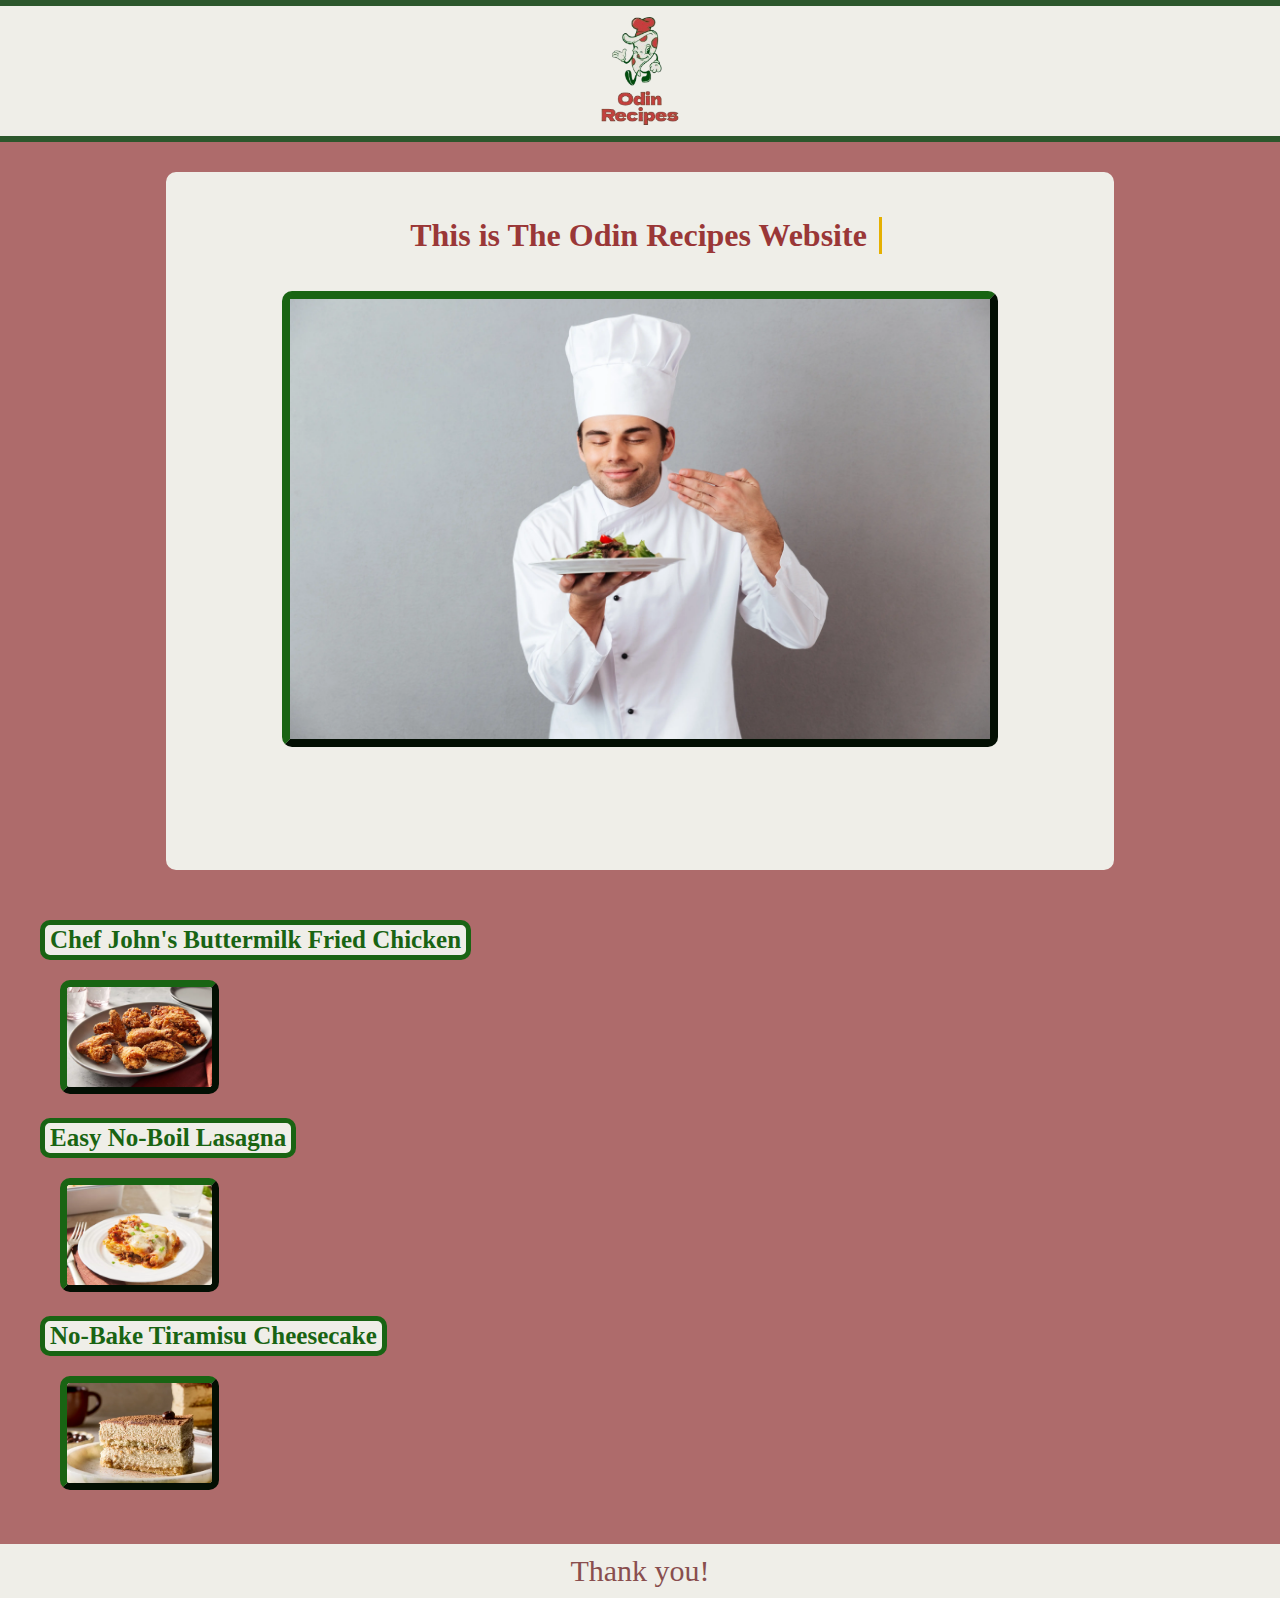
<file: index.html>
<!DOCTYPE html>
<html lang="en">

<head>
    <meta charset="UTF-8">
    <meta name="viewport" content="width=device-width, initial-scale=1.0">
    <title>odin-recipes</title>
    <link rel="icon" href="./img/logo.png" type="image/png">
    <link rel="stylesheet" href="styleindex.css">

</head>

<body>
    <header>
        <span class="logo"><img src="./img/logo.png" height="120" width="120"></span>

    </header>
    <div class="container">
        <div class="title-container">
            <h1 id="title">This is The Odin Recipes Website</h1>
        </div>
        <div id="imgchef">
            <img src="./img/chef.webp" width="700" height="440" alt="chef">

        </div>
    </div>
    <ul>
        <li>
            <a href="./recipes/fried-chicken.html">
                <button class="text">Chef John's Buttermilk Fried Chicken</button>
                <div><img class="pic" src="./img/neggets.webp" alt="fried chicken" width="145" height="100"></div>
            </a>
        </li>
        <li>
            <a href="./recipes/lasagna.html"> <button class="text"> Easy No-Boil Lasagna</button>
                <div><img class="pic" src="./img/lasagna.webp" alt="Lasagna" width="145" height="100"></div>
            </a>
        </li>
        <li>
            <a href="./recipes/tiramisu-cheesecake.html"> <button class="text">No-Bake Tiramisu Cheesecake</button>
                <div><img class="pic" src="./img/tira.webp" alt=" Tiramisu Cheesecake" width="145" height="100"></div>
            </a>
        </li>
    </ul>



    <footer>
        <p class="text2"> Thank you!</p>
    </footer>
</body>

</html>
</file>
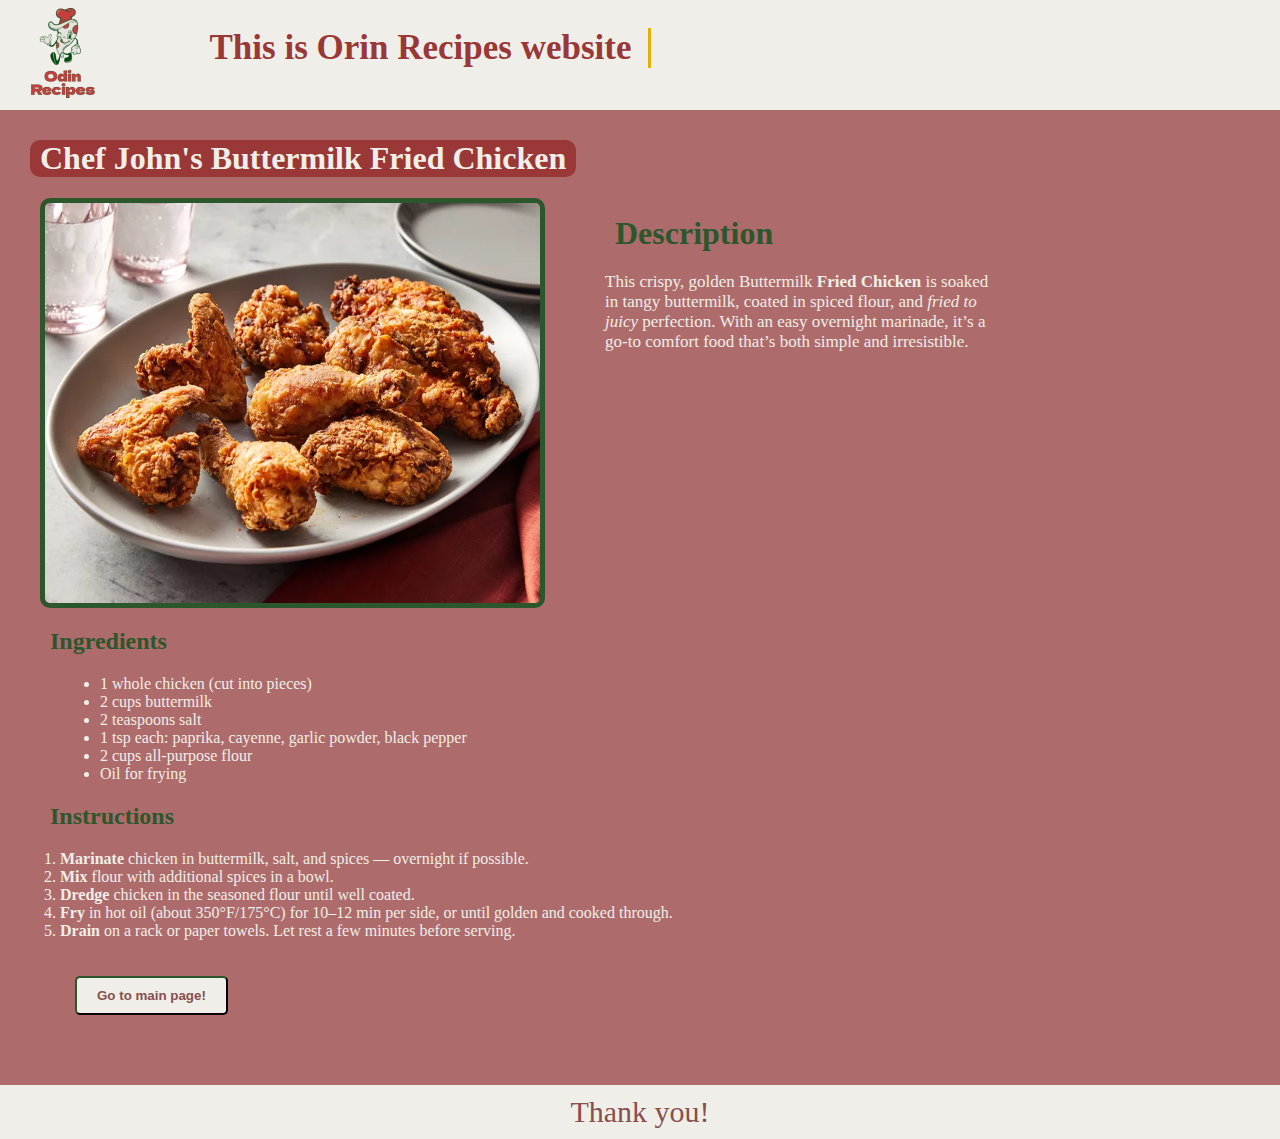
<file: recipes/fried-chicken.html>
<!DOCTYPE html>
<html lang="en">

<head>
    <meta charset="UTF-8">
    <meta name="viewport" content="width=device-width, initial-scale=1.0">
    <title>fried chicken</title>
    <link rel="icon" href="../img/logo.png" type="image/png">
    <link rel="stylesheet" href="style.css">

</head>

<body>

    <header><a href="../index.html">
            <img id="logo" src="../img/logo.png" alt="logo" height="100" width="100">

        </a>
        <div class="type-container">
            <h1 id="typing"> This is Orin Recipes website</h1>
        </div>
    </header>
    <div>
        <div class="main-title">
            <h1>Chef John's Buttermilk Fried Chicken</h1>
        </div>
        <div class="Description"><img id="imgres" src="../img/neggets.webp" alt="fried chicken" width="495"
                height="400">

            <div>

                <h2 class="titledes">Description</h2>
                <p id="des">This crispy, golden Buttermilk <strong>Fried Chicken</strong> is soaked in tangy buttermilk,
                    coated in
                    spiced
                    flour, and <em>fried to juicy</em> perfection. With an easy overnight marinade, it’s a go-to comfort
                    food
                    that’s
                    both
                    simple and irresistible.</p>
            </div>
        </div>

        <h2 class="title"> Ingredients</h2>
        <ul>
            <li> 1 whole chicken (cut into pieces)
            </li>
            <li>2 cups buttermilk
            </li>
            <li>2 teaspoons salt
            </li>
            <li>1 tsp each: paprika, cayenne, garlic powder, black pepper
            </li>
            <li>2 cups all-purpose flour
            </li>
            <li>Oil for frying
            </li>
        </ul>
        <h2 class="title">Instructions</h2>
        <ol>
            <li><strong>Marinate</strong> chicken in buttermilk, salt, and spices — overnight if possible.
            </li>

            <li><strong>Mix</strong> flour with additional spices in a bowl.
            </li>

            <li><strong>Dredge</strong> chicken in the seasoned flour until well coated.

            </li>
            <li><strong>Fry </strong>in hot oil (about 350°F/175°C) for 10–12 min per side, or until golden and cooked
                through.

            </li>
            <li><strong>Drain</strong> on a rack or paper towels. Let rest a few minutes before serving.
            </li>
        </ol>

        <a href="../index.html"> <button class="button">
                Go to main page!
            </button></a>

    </div>
    <footer>
        <p class="text2"> Thank you!</p>
    </footer>
</body>

</html>
</file>
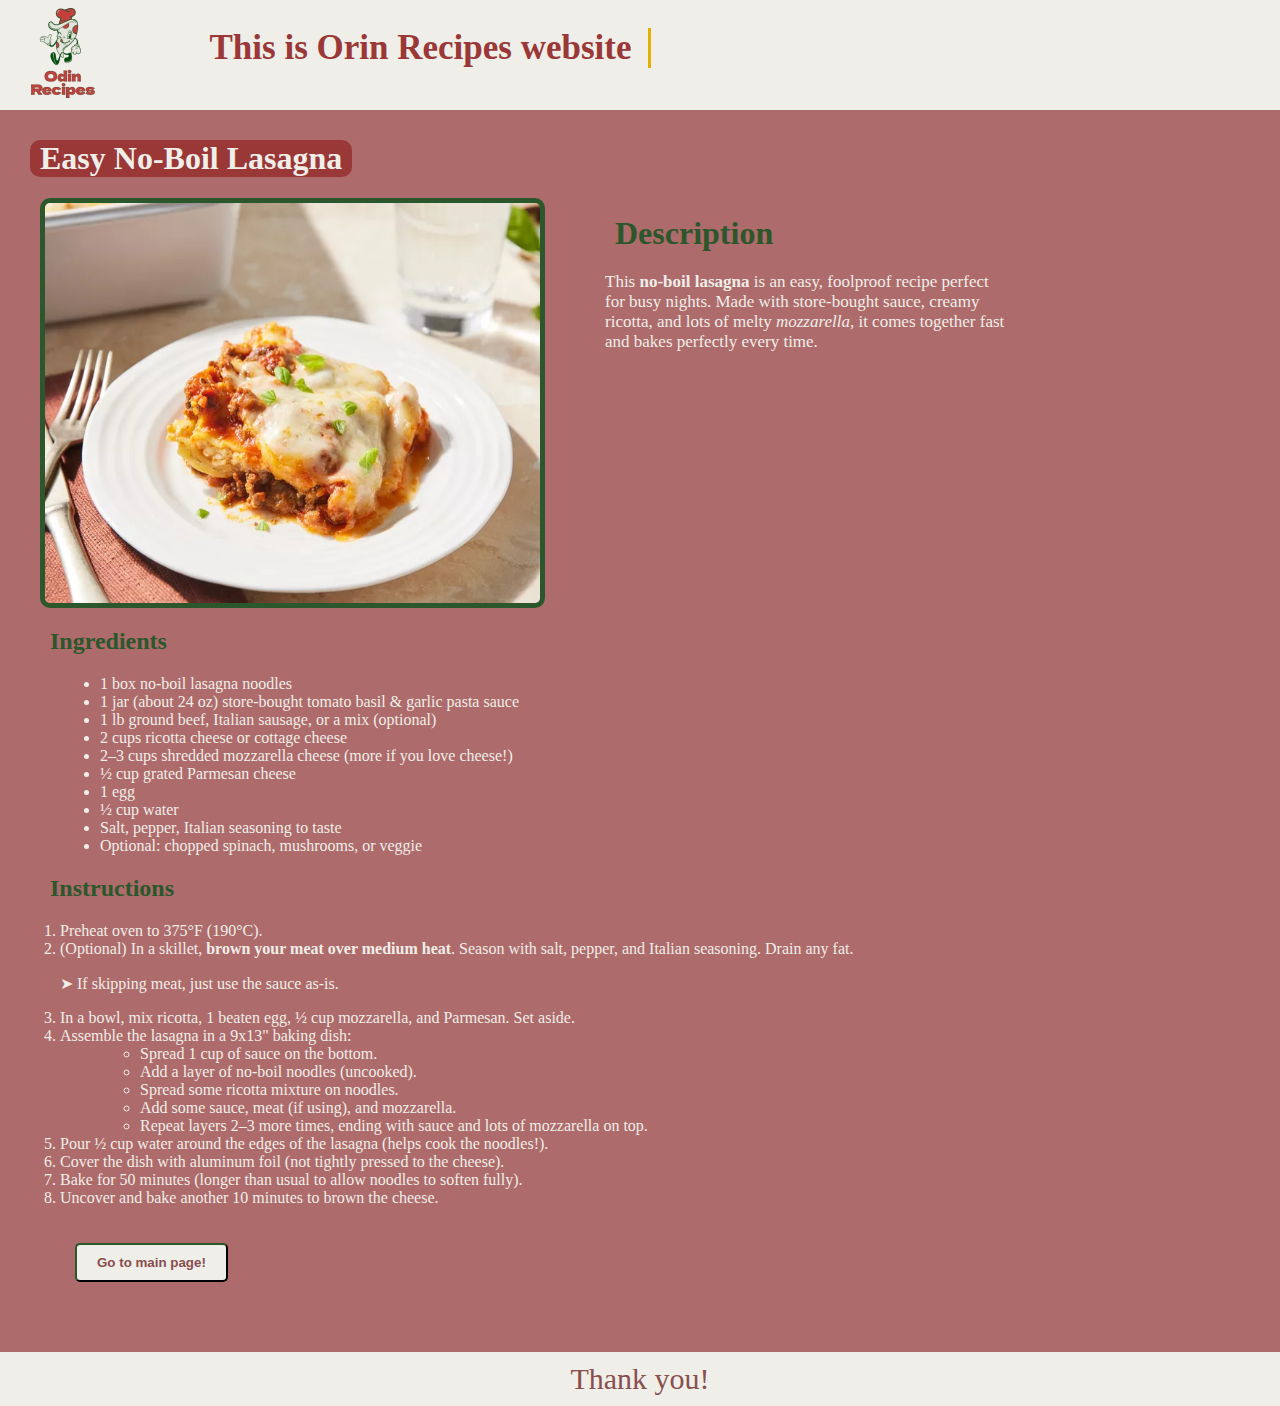
<file: recipes/lasagna.html>
<!DOCTYPE html>
<html lang="en">

<head>
    <meta charset="UTF-8">
    <meta name="viewport" content="width=device-width, initial-scale=1.0">
    <title>lasagna</title>
    <link rel="icon" href="../img/logo.png" type="image/png">
    <link rel="stylesheet" href="style.css">

</head>

<body>
    <header><a href="../index.html">
            <img id="logo" src="../img/logo.png" alt="logo" height="100" width="100">

        </a>
        <div class="type-container">
            <h1 id="typing"> This is Orin Recipes website</h1>
        </div>
    </header>
    <div>
        <div class="main-title">

            <h1> Easy No-Boil Lasagna</h1>
        </div>
        </p>
        <div class="Description"> <img id="imgres" src="../img/lasagna.webp" alt="Lasagna" width="495" height="400">
            <div>
                <h2 class="titledes">Description</h2>
                <p id="des">This <strong>no-boil lasagna </strong>is an easy, foolproof recipe perfect for busy nights.
                    Made
                    with
                    store-bought sauce, creamy ricotta, and lots of melty<em> mozzarella</em>, it comes together fast
                    and
                    bakes
                    perfectly every time.</p>
            </div>
        </div>

        <h2 class="title"> Ingredients</h2>
        <ul>
            <li>1 box no-boil lasagna noodles</li>
            <li>1 jar (about 24 oz) store-bought tomato basil & garlic pasta sauce</li>
            <li>1 lb ground beef, Italian sausage, or a mix (optional)</li>
            <li>2 cups ricotta cheese or cottage cheese</li>
            <li>2–3 cups shredded mozzarella cheese (more if you love cheese!)</li>
            <li>½ cup grated Parmesan cheese</li>
            <li>1 egg
            </li>
            <li>½ cup water
            </li>
            <li>Salt, pepper, Italian seasoning to taste</li>
            <li>Optional: chopped spinach, mushrooms, or veggie
            </li>
        </ul>
        <h2 class="title">Instructions</h2>
        <ol>
            <li>Preheat oven to 375°F (190°C).</li>
            <li>(Optional) In a skillet, <strong>brown your meat over medium heat</strong>. Season with salt, pepper,
                and
                Italian seasoning. Drain any fat.
                <p> ➤ If skipping meat, just use the sauce as-is.</p>
            </li>
            <li> In a bowl, mix ricotta, 1 beaten egg, ½ cup mozzarella, and Parmesan. Set aside.</li>
            <li>Assemble the lasagna in a 9x13" baking dish:
                <ul>
                    <li> Spread 1 cup of sauce on the bottom.</li>
                    <li>Add a layer of no-boil noodles (uncooked). </li>
                    <li>Spread some ricotta mixture on noodles. </li>
                    <li>Add some sauce, meat (if using), and mozzarella. </li>
                    <li> Repeat layers 2–3 more times, ending with sauce and lots of mozzarella on top.</li>
                </ul>
            </li>
            <li>Pour ½ cup water around the edges of the lasagna (helps cook the noodles!).
            </li>
            <li>Cover the dish with aluminum foil (not tightly pressed to the cheese).
            </li>
            <li>Bake for 50 minutes (longer than usual to allow noodles to soften fully).
            </li>
            <li>Uncover and bake another 10 minutes to brown the cheese.
            </li>
        </ol>
        <a href="../index.html"> <button class="button">
                Go to main page!
            </button></a>

    </div>
    <footer>
        <p class="text2"> Thank you!</p>
    </footer>


</body>

</html>
</file>
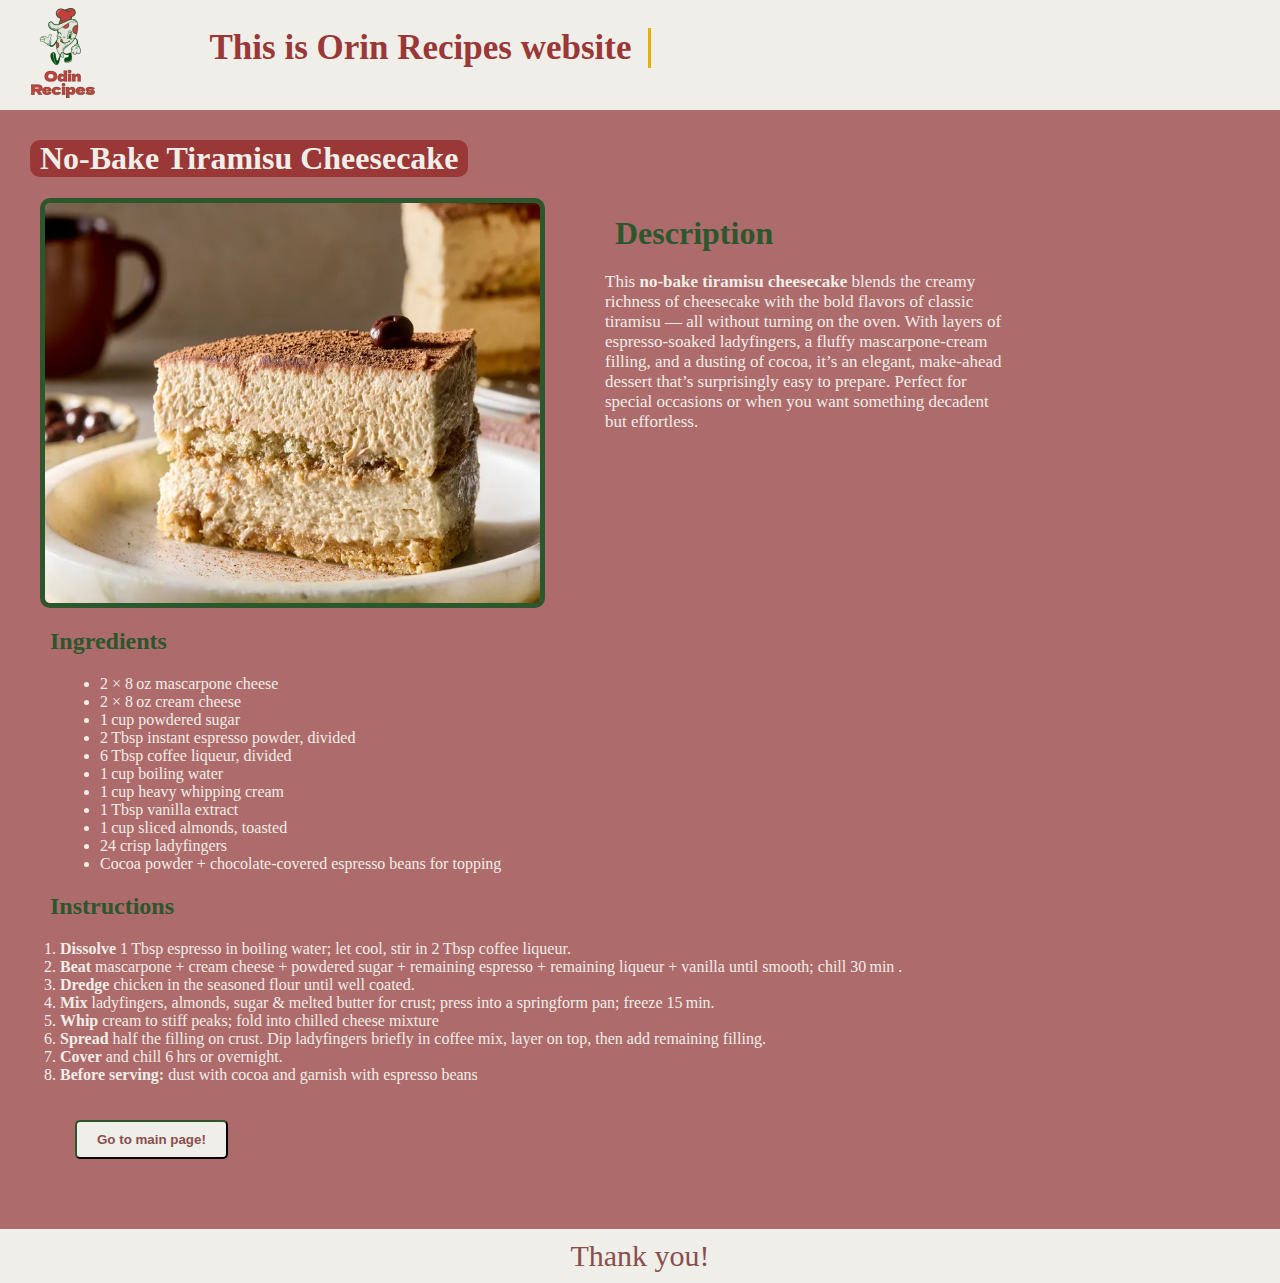
<file: recipes/tiramisu-cheesecake.html>
<!DOCTYPE html>
<html lang="en">

<head>
    <meta charset="UTF-8">
    <meta name="viewport" content="width=device-width, initial-scale=1.0">
    <title>tiramisu cheesecake</title>
    <link rel="icon" href="../img/logo.png" type="image/png">
    <link rel="stylesheet" href="style.css">

</head>

<body>
    <header><a href="../index.html">
            <img id="logo" src="../img/logo.png" alt="logo" height="100" width="100">

        </a>
        <div class="type-container">
            <h1 id="typing"> This is Orin Recipes website</h1>
        </div>
    </header>
    <div>
        <div class="main-title">

            <h1>No-Bake Tiramisu Cheesecake</h1>
        </div>
        <div class="Description">
            <img id="imgres" src="../img/tira.webp" alt=" Tiramisu Cheesecake" width="495" height="400">
            <div>
                <h2 class="titledes">Description</h2>
                <p id="des">This <strong>no-bake tiramisu cheesecake</strong> blends the creamy richness of cheesecake
                    with
                    the bold
                    flavors
                    of classic tiramisu — all without turning on the oven. With layers of espresso-soaked ladyfingers, a
                    fluffy
                    mascarpone-cream filling, and a dusting of cocoa, it’s an elegant, make-ahead dessert that’s
                    surprisingly
                    easy
                    to prepare. Perfect for special occasions or when you want something decadent but effortless.</p>
            </div>
        </div>

        <h2 class="title"> Ingredients</h2>
        <ul>
            <li> 2 × 8 oz mascarpone cheese

            </li>
            <li>2 × 8 oz cream cheese

            </li>
            <li>1 cup powdered sugar

            </li>
            <li>2 Tbsp instant espresso powder, divided

            </li>
            <li>6 Tbsp coffee liqueur, divided

            </li>
            <li>1 cup boiling water

            </li>
            <li>1 cup heavy whipping cream</li>
            <li>1 Tbsp vanilla extract
            </li>

            <li> 1 cup sliced almonds, toasted
            </li>
            <li>24 crisp ladyfingers</li>

            <li> Cocoa powder + chocolate-covered espresso beans for topping
            </li>
        </ul>
        <h2 class="title">Instructions</h2>
        <ol>
            <li><strong>Dissolve </strong> 1 Tbsp espresso in boiling water; let cool, stir in 2 Tbsp coffee liqueur.
            </li>

            <li><strong>Beat</strong> mascarpone + cream cheese + powdered sugar + remaining espresso + remaining
                liqueur +
                vanilla until smooth; chill 30 min .
            </li>

            <li><strong>Dredge</strong> chicken in the seasoned flour until well coated.

            </li>
            <li><strong>Mix </strong>ladyfingers, almonds, sugar & melted butter for crust; press into a springform pan;
                freeze 15 min.

            </li>
            <li><strong>Whip</strong> cream to stiff peaks; fold into chilled cheese mixture
            </li>
            <li><strong>Spread</strong> half the filling on crust. Dip ladyfingers briefly in coffee mix, layer on top,
                then
                add remaining filling.
            </li>
            <li><strong>Cover</strong> and chill 6 hrs or overnight.
            </li>
            <li><strong> Before serving:</strong> dust with cocoa and garnish with espresso beans
            </li>

        </ol>

        <a href="../index.html"> <button class="button">
                Go to main page!
            </button></a>

    </div>
    <footer>
        <p class="text2"> Thank you!</p>
    </footer>

</body>

</html>
</file>
<file: styleindex.css>
header {
    background-color: rgb(239, 238, 232);
    padding: 5px 10px;
    align-items: center;
    display: flex;
    border-bottom: 6px solid rgb(44, 87, 44);
    border-top: 6px solid rgb(44, 87, 44);
    justify-content: center;
    margin-bottom: 30px;


}

.logo {
    width: 120x;
    height: 120px;
}

body {
    background-color: rgb(174, 107, 107);
    margin: 0px;
    padding: 0px;

}

.container {
    background-color: rgb(239, 238, 232);
    width: 900px;
    height: 650px;
    margin: 0px auto;
    border-radius: 10px;
    border: 4px solid rgb(239, 238, 232);
    padding: 20px;
    margin-bottom: 50px;
}

.title-container {
    margin: 0px auto;
    display: flex;
    justify-content: center;
    align-content: center;
    margin-bottom: 15px;
}

#title {
    border-right: 3px solid rgb(229, 176, 1);
    font-family: Garamond, serif;
    text-align: center;
    width: 30ch;
    white-space: nowrap;
    overflow: hidden;
    color: rgb(154, 55, 55);
    animation: type 6s steps(30), blink 0.7s infinite;
}

@keyframes blink {
    50% {
        border-color: transparent;
    }
}

@keyframes type {
    from {
        width: 0ch;
    }

    to {
        width: 29ch;
    }
}

#imgchef {
    margin: 0px auto;
    background: rgb(239, 238, 232);
    border-radius: 10px;
    border: 8px outset rgb(25, 100, 19);
    height: 440px;
    width: 700px;
    margin-bottom: 20px;
    box-sizing: content-box;

}

ul {
    list-style: none;
    display: block;
}

.text {
    color: rgb(25, 100, 19);
    background: rgb(239, 238, 232);
    width: fit-content;
    padding-right: 5px;
    padding-left: 5px;
    border: 5px solid rgb(25, 100, 19);
    font-weight: bold;
    font-size: 25px;
    font-family: Garamond, serif;
    border-radius: 10px;


}

.text:hover {
    background-color: rgb(164, 190, 163);
}

.text:active {
    background-color: rgb(255, 255, 255);
}

.pic {
    margin: 20px;
    background: rgb(239, 238, 232);

    border-radius: 10px;
    border: 7px outset rgb(25, 100, 19);
}

footer {
    background-color: rgb(239, 238, 232);
    padding: 10px 15px;
    align-items: center;
    display: flex;
    justify-content: center;
    margin-top: 30px;
}

.text2 {
    color: rgb(137, 78, 78);
    font-size: 30px;
    text-align: center;
    margin: 0px;
}
</file>
<file: recipes/style.css>
body {
    background-color: rgb(174, 107, 107);
    margin: 0px;
    padding: 0px;
}

header {
    background-color: rgb(239, 238, 232);
    display: flex;
    align-items: center;
    padding: 3px;
    justify-content: center;
    margin-bottom: 30px;
}

#logo {
    margin-left: 10px;
}


.type-container {
    margin-left: 1px;
    margin: 0px auto;
    display: flex;
    justify-content: center;
    align-content: center;
    margin-bottom: 15px;
    margin-left: 80px;


}

#typing {
    border-right: 3px solid rgb(229, 176, 1);
    font-family: Garamond, serif;
    font-size: 35px;
    text-align: center;
    width: 26ch;
    white-space: nowrap;
    overflow: hidden;
    color: rgb(154, 55, 55);
    animation: type 6s steps(26), blink 0.7s infinite;
}

@keyframes blink {
    50% {
        border-color: transparent;
    }
}

@keyframes type {
    from {
        width: 0ch;
    }

    to {
        width: 25ch;
    }
}

.main-title {
    margin-top: 30px;
    margin: 10px;
    background: #9a3737;
    border-radius: 10px;
    padding: 0px 10px;
}

.Description {
    display: flex;
}

.titledes {
    margin: 17px;
    margin-left: 17px;
    margin-left: 50px;
    color: rgb(44, 87, 44);
    height: fit-content;
    font-size: 32px;
}

#des {
    margin: 40px;
    margin-top: 40px;
    width: 400px;
    margin-top: 20px;
    font-size: 17px;
}

#imgres {
    border-radius: 10px;
    border: 5px solid rgb(44, 87, 44);
}

.title1 {
    color: rgb(239, 238, 232);
    margin-left: 20px;

}

div {
    margin-left: 20px;
    margin-right: 500px;
    color: rgb(239, 238, 232);
    width: fit-content;
}

.title {
    color: rgb(44, 87, 44);
    margin-left: 30px;
}

.button {
    background-color: rgb(239, 238, 232);
    color: rgb(137, 78, 78);
    padding: 10px 20px;
    border-radius: 5px;
    border-color: rgb(44, 87, 44);
    cursor: pointer;
    margin-bottom: 40px;
    margin-top: 20px;
    margin-left: 55px;
    font-weight: bold;
}

.button:hover {
    background-color: rgb(44, 87, 44);
}


footer {
    background-color: rgb(239, 238, 232);
    padding: 10px 15px;
    align-items: center;
    display: flex;
    justify-content: center;
    margin-top: 30px;
}

.text2 {
    color: rgb(137, 78, 78);
    font-size: 30px;
    text-align: center;
    margin: 0px;
}

ul {
    margin-left: 40px;
}
</file>
